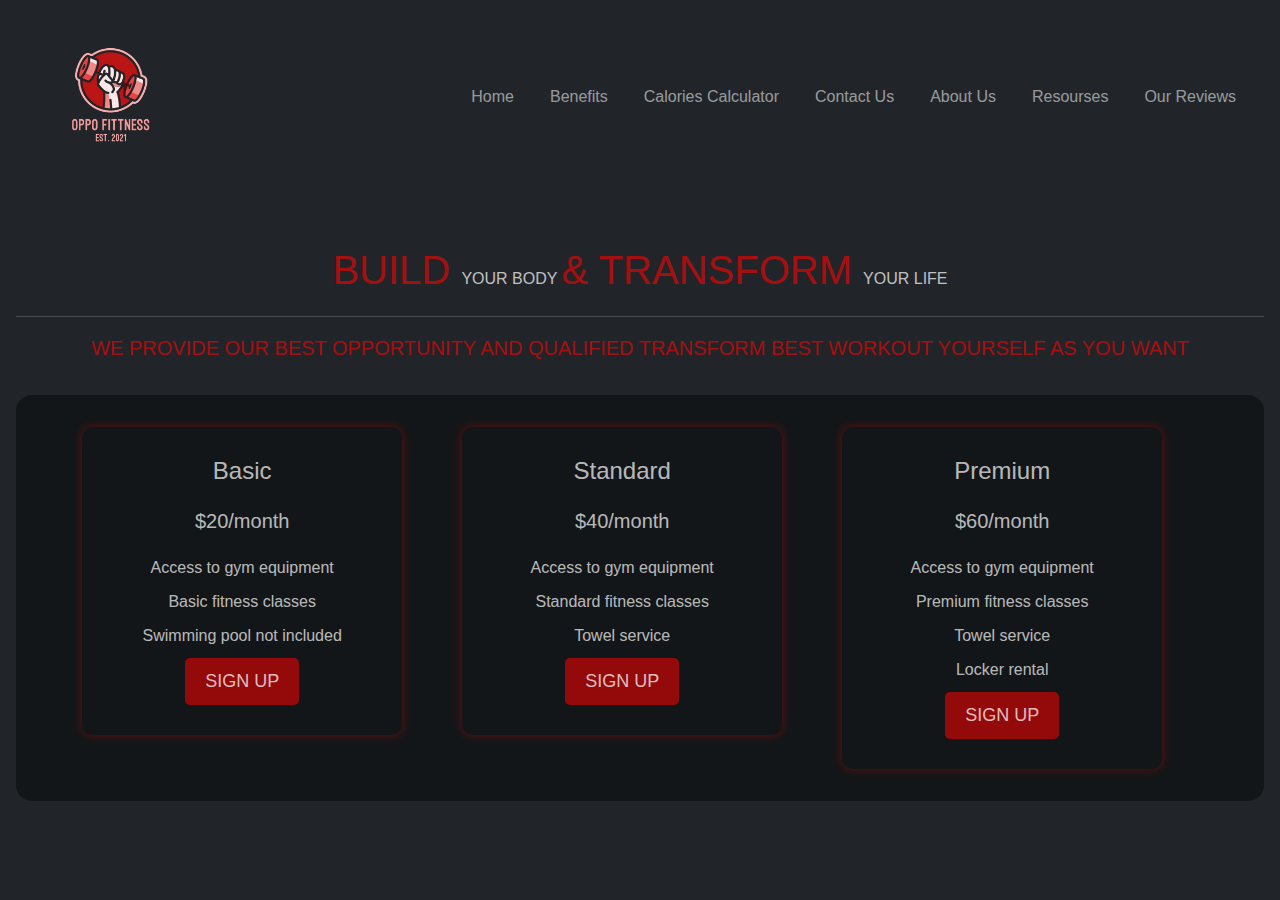
<file: index.html>
<!DOCTYPE html>
<html>

<head>
    <title>oppo fitness</title>
    <link rel="icon" type="img/png" href="pagelogo.png">
    <link href="home.css" rel="stylesheet" />
    <meta charset="utf-8">
    <meta name="viewport" content="width=device-width, initial-scale=1">
    <link href="https://cdn.jsdelivr.net/npm/bootstrap@5.3.3/dist/css/bootstrap.min.css" rel="stylesheet"
        integrity="sha384-QWTKZyjpPEjISv5WaRU9OFeRpok6YctnYmDr5pNlyT2bRjXh0JMhjY6hW+ALEwIH" crossorigin="anonymous">
    <script src="https://cdn.jsdelivr.net/npm/bootstrap@5.3.3/dist/js/bootstrap.bundle.min.js"></script>
    <style>
        
        body,
        html {
            height: 100%;
            border: none;
        }


      

       
    </style>
</head>

<body class="p-3 mb-2 bg-dark">
  
<header class="header">
    <nav class="navbar navbar-expand-md navbar-dark">

        <div class="container-fluid">
            <a class="navbar-brand " href="index.html">
                <img src="LOGO.png" class="img-fluid" alt="logo" width="150px">
            </a>

            <button class="navbar-toggler" type="button" data-bs-toggle="collapse" data-bs-target="#main-nav"
                aria-controls="main-nav" aria-expanded="false" aria-label="Toggle navigation">
                <span class="navbar-toggler-icon"></span>
            </button>

            <div class="collapse navbar-collapse justify-content-end align-center" id="main-nav">

                <ul class="navbar-nav">
                    <li class="nav-item ">
                        <a class="nav-link" href="index.html">Home</a>
                    </li>
                    <li class="nav-item">
                        <a class="nav-link" href="Benefits.html">Benefits</a>
                    </li>
                    <li class="nav-item">
                        <a class="nav-link" href="CaloCal.html">Calories Calculator</a>
                    </li>
                    <li class="nav-item">
                        <a class="nav-link" href="contactus.html">Contact Us</a>
                    </li>
                    <li class="nav-item">
                        <a class="nav-link" href="aboutus.html">About Us</a>
                    </li>
                    <li class="nav-item">
                        <a class="nav-link" href="Resourses.html">Resourses</a>
                    </li>
                    <li class="nav-item">
                        <a class="nav-link" href="reviews.html">Our Reviews</a>
                    </li>
                </ul>
            </div>
        </div>
        </div>
    </nav>

    </header>

    <main class="main">
        <intro>
            <p1>BUILD </p1>
            <P2>YOUR BODY</P2>
            <P3>& TRANSFORM </P3>
            <p4>YOUR LIFE</p4>
            <hr>
            <p5>WE PROVIDE OUR BEST OPPORTUNITY AND QUALIFIED TRANSFORM BEST WORKOUT YOURSELF AS YOU WANT</p5>
        </intro>

    </main>
    <section class="gym-subscription">
        <div class="container-lg">
      <div class="row">
        <div class="col-sm-6 col-lg-4">
                <div class="box">
                    <h3>Basic</h3>
                    <p>$20/month</p>
                    <ul>
                        <li>Access to gym equipment</li>
                        <li>Basic fitness classes</li>
                        <li>Swimming pool not included</li>
                    </ul>
                    <button><a link href="signup.html" style="text-decoration: none;  color: #ffffffbe;">Sign Up</a></button>
                </div>
                </div>
                <div class="col-sm-6 col-lg-4">
                <div class="box">
                    <h3>Standard</h3>
                    <p>$40/month</p>
                    <ul>
                        <li>Access to gym equipment</li>
                        <li>Standard fitness classes</li>
                        <li>Towel service</li>
                    </ul>
                    <button><a link href="signup.html" style="text-decoration: none;  color: #ffffffbe;">Sign Up</a></button>
                </div>
                </div>
                <div class="col-sm-6 col-lg-4">
                <div class="box">
                    <h3>Premium</h3>
                    <p>$60/month</p>
                    <ul>
                        <li>Access to gym equipment</li>
                        <li>Premium fitness classes</li>
                        <li>Towel service</li>
                        <li>Locker rental</li>
                    </ul>
                    <button><a link href="signup.html" style="text-decoration: none;  color: #ffffffbe;">Sign Up</a></button>
                </div>
                </div>
                
                
           </div>
           
        </div>

            </section>
    <!-- <div class="container text-center">
        <section class="gym-subscription fw-bold bg-outline ">

            
            <div class="row " >
                <div class="col text-danger">
                    <div>
                        <h3>Basic</h3>
                        <p>$20/month</p>
                        <ul style="list-style: none;">
                            <li>Access to gym equipment</li>
                            <li>Basic fitness classes</li>
                            <li>Swimming pool not included</li>
                        </ul>
                        <button>Sign Up</button>
                    </div>
                </div>
                <div class="col text-danger">
                    <div>
                        <h3>Standard</h3>
                        <p>$40/month</p>
                        <ul style="list-style: none;">
                            <li>Access to gym equipment</li>
                            <li>Standard fitness classes</li>
                            <li>Towel service</li>
                        </ul>
                        <button>Sign Up</button>
                    </div>

                </div>
                <div class="col text-danger">
                    <div>
                        <h3>Premium</h3>
                        <p>$60/month</p>
                        <ul style="list-style: none;">
                            <li>Access to gym equipment</li>
                            <li>Premium fitness classes</li>

                            <li>Locker rental</li>
                        </ul>
                        <button>Sign Up</button>
                    </div>

                </div>
            </div>
        </section>
    </div> -->

</body>

</html>
</file>
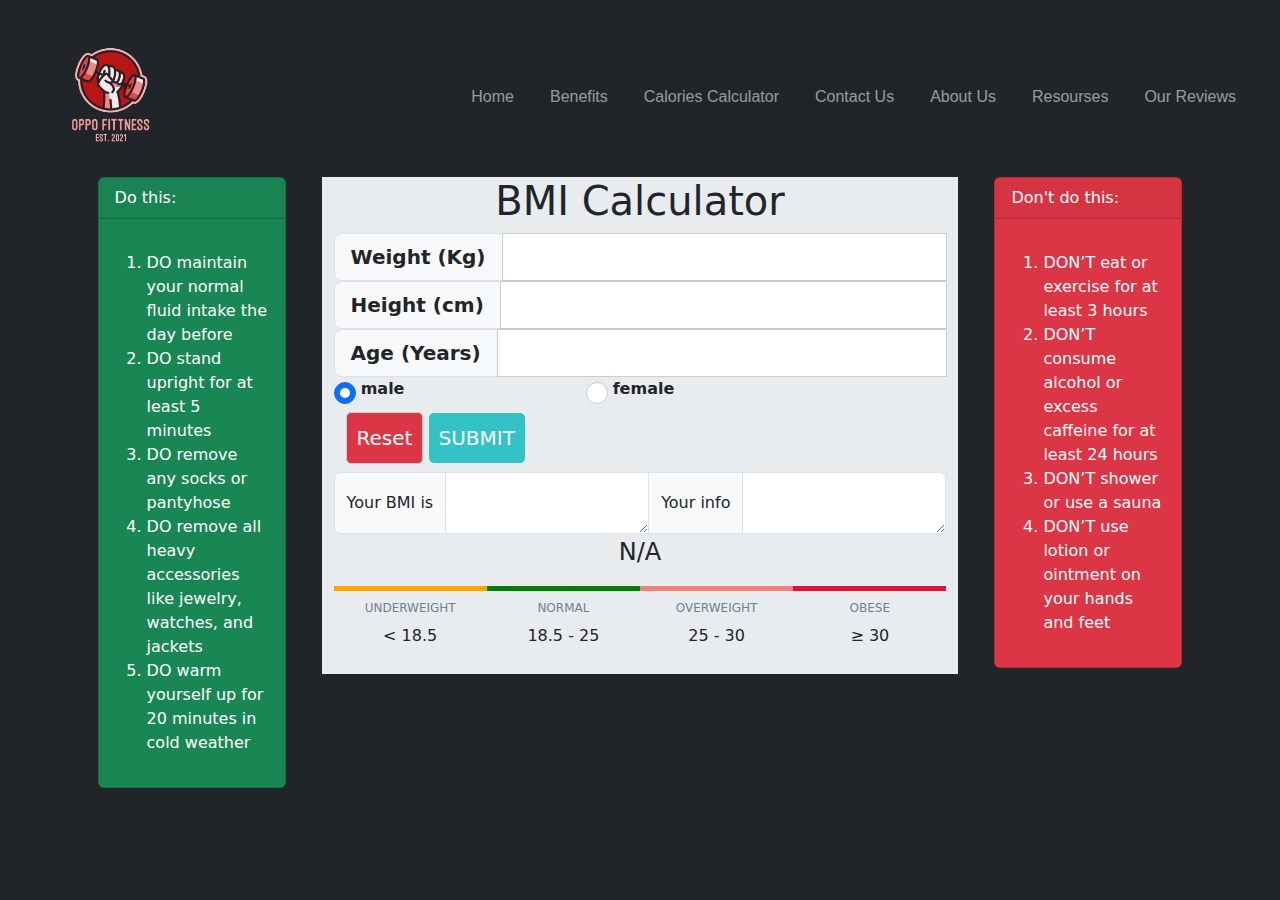
<file: CaloCal.html>
<!DOCTYPE html>
<html>

<head>
  <title>oppo fitness</title>
  <link rel="icon" type="img/png" href="pagelogo.png">
  <link href="Calories.css" rel="stylesheet" />
  <script src="script.js" defer></script>
  <meta charset="utf-8">
  <meta name="viewport" content="width=device-width, initial-scale=1">
  <link href="https://cdn.jsdelivr.net/npm/bootstrap@5.3.3/dist/css/bootstrap.min.css" rel="stylesheet"
    integrity="sha384-QWTKZyjpPEjISv5WaRU9OFeRpok6YctnYmDr5pNlyT2bRjXh0JMhjY6hW+ALEwIH" crossorigin="anonymous">
  <script src="https://cdn.jsdelivr.net/npm/bootstrap@5.3.3/dist/js/bootstrap.bundle.min.js"></script>
  <style>






  </style>
</head>

<body class="p-3 mb-2 bg-dark">
  

  <header class="header">
    <nav class="navbar navbar-expand-md navbar-dark">

      <div class="container-fluid">
        <a class="navbar-brand " href="index.html">
          <img src="LOGO.png" class="img-fluid" alt="logo" width="150px">
        </a>

        <button class="navbar-toggler" type="button" data-bs-toggle="collapse" data-bs-target="#main-nav"
          aria-controls="main-nav" aria-expanded="false" aria-label="Toggle navigation">
          <span class="navbar-toggler-icon"></span>
        </button>

        <div class="collapse navbar-collapse justify-content-end align-center" id="main-nav">

          <ul class="navbar-nav">
            <li class="nav-item ">
              <a class="nav-link" href="index.html">Home</a>
            </li>
            <li class="nav-item">
              <a class="nav-link" href="benefits.html">Benefits</a>
            </li>
            <li class="nav-item">
              <a class="nav-link" href="CaloCal.html">Calories Calculator</a>
            </li>
            <li class="nav-item">
              <a class="nav-link" href="contactus.html">Contact Us</a>
            </li>
            <li class="nav-item">
              <a class="nav-link" href="aboutus.html">About Us</a>
            </li>
            <li class="nav-item">
              <a class="nav-link" href="Resourses.html">Resourses</a>
            </li>
            <li class="nav-item">
              <a class="nav-link" href="reviews.html">Our Reviews</a>
            </li>
          </ul>
        </div>
      </div>
      </div>
    </nav>

  </header>
  <div class="row justify-content-md-center">
    <div class="col col-lg-2">
    <div class="card text-bg-success  mb-3 " style="max-width: 18rem;">
      <div class="card-header ">Do this:</div>
      <div class="card-body">
        <p class="card-text">
        <ul style="list-style: decimal;">
          <li>DO maintain your normal fluid intake the day before</li>
          <li>DO stand upright for at least 5 minutes</li>
          <li>DO remove any socks or pantyhose</li>
          <li>DO remove all heavy accessories like jewelry, watches, and jackets</li>
          <li>DO warm yourself up for 20 minutes in cold weather</li>
        </ul>
        </p>
      </div>
    </div>
    </div>
    <div class="col-md-auto">
      <div class="container-fluid ">
    <div class="container bg-body-secondary">

      <h1>BMI Calculator</h1>

      <form class="calculator">

        <div class="input-group input-group-lg">
          <span class="input-group-text fw-bold">Weight (Kg)</span>
          <input type="text" class="form-control" id="weight" aria-label="Sizing example input"
            aria-describedby="inputGroup-sizing-lg"><span id="message" style="color: red;"> </span>
        </div>

        <div class="input-group input-group-lg">
          <span class="input-group-text fw-bold">Height (cm)</span>
          <input type="text" class="form-control" id="height" aria-label="Sizing example input"
            aria-describedby="inputGroup-sizing-lg"><span id="message2" style="color: red;"> </span>
        </div>

        <div class="input-group input-group-lg">
          <span class="input-group-text fw-bold">Age (Years)</span>
          <input type="text" class="form-control" id="Age" aria-label="Sizing example input"
            aria-describedby="inputGroup-sizing-lg"><span id="message3" style="color: red;"> </span>
        </div>

        <div class="form-check-inline">
          <input class="form-check-input" type="radio" value="2" name="gender" id="male" checked>
          <label class="form-check-label" for="male" style="margin-right:10rem ;">
            male
          </label>
        </div>


        <div class="form-check-inline">
          <input class="form-check-input" type="radio" value="1" name="gender" id="female">
          <label class="form-check-label" for="female">
            female
          </label>
        </div>

        <div class="container-fluid">
          <input onclick="removeValidation()" class="btn btn-danger my-2" type="reset" value="Reset">
          <button onclick="ClickButton()" class="btn btn-primary" type="submit">Submit</button>
        </div>
      </form>
      <section class="output">

        <div class="input-group">
          <span class="input-group-text">Your BMI is</span>
          <textarea id="BMI" class="form-control" aria-label="With textarea"></textarea>
          <span class="input-group-text">Your info</span>
          <textarea id="BMI2" class="form-control" aria-label="With textarea"></textarea>
        </div>
        <p class="desc">N/A</p>
      </section>
      <section class="bmi-scale">

        <div id="Underweight" style="--color: var(--underweight)">
          <h4>Underweight</h4>
          <p>&lt; 18.5</p>
        </div>

        <div id="Normal" style="--color: var(--normal)">
          <h4>Normal</h4>
          <p>18.5 - 25</p>
        </div>

        <div id="Overweight" style="--color: var(--overweight)">
          <h4>Overweight</h4>
          <p>25 - 30</p>
        </div>

        <div id="Obese" style="--color: var(--obese)">
          <h4>Obese</h4>
          <p> ≥ 30 </p>
        </div>
      </section>

      <script>
        var summaryText = "";

        function ClickButton() {
          var e1 = document.getElementById("height").value;
          var e2 = document.getElementById("weight").value
          var e3 = document.getElementById("Age").value
          if (e1 == null || e1 == 0) {
            document.getElementById("message2").innerHTML = "Invalid input";
          }
          if (e2 == null || e2 == 0) {
            document.getElementById("message").innerHTML = "Invalid input";
          }
          if (e3 == null || e3 == 0) {
            document.getElementById("message3").innerHTML = "Invalid input";
          }
          else {
            summaryText += "Entered height:" + e1 + "(cm)" + "\n";
            summaryText += "Entered weight:" + e2 + "(kg)" + "\n";
            summaryText += "Entered Age:" + e3 + "(years)" + "\n";
            document.getElementById("BMI2").innerHTML = summaryText;

          }

        }
        function removeValidation() {
          document.getElementById("message").innerHTML = "";
          document.getElementById("message2").innerHTML = "";
          document.getElementById("message3").innerHTML = "";
        }

      </script>
    </div>
  </div>
    </div>
    <div class="col col-lg-2">
      <div class="card text-bg-danger  mb-3" style="max-width: 18rem;">
    <div class="card-header ">Don't do this:</div>
    <div class="card-body">
      <p class="card-text">
      <ul style="list-style: decimal;">
        <li>DON’T eat or exercise for at least 3 hours</li>
        <li>DON’T consume alcohol or excess caffeine for at least 24 hours</li>
        <li>DON’T shower or use a sauna</li>
        <li>DON’T use lotion or ointment on your hands and feet</li>
      </ul>
      </p>
    </div>
  </div>
    </div>
  </div>


</body>

</html>
</file>
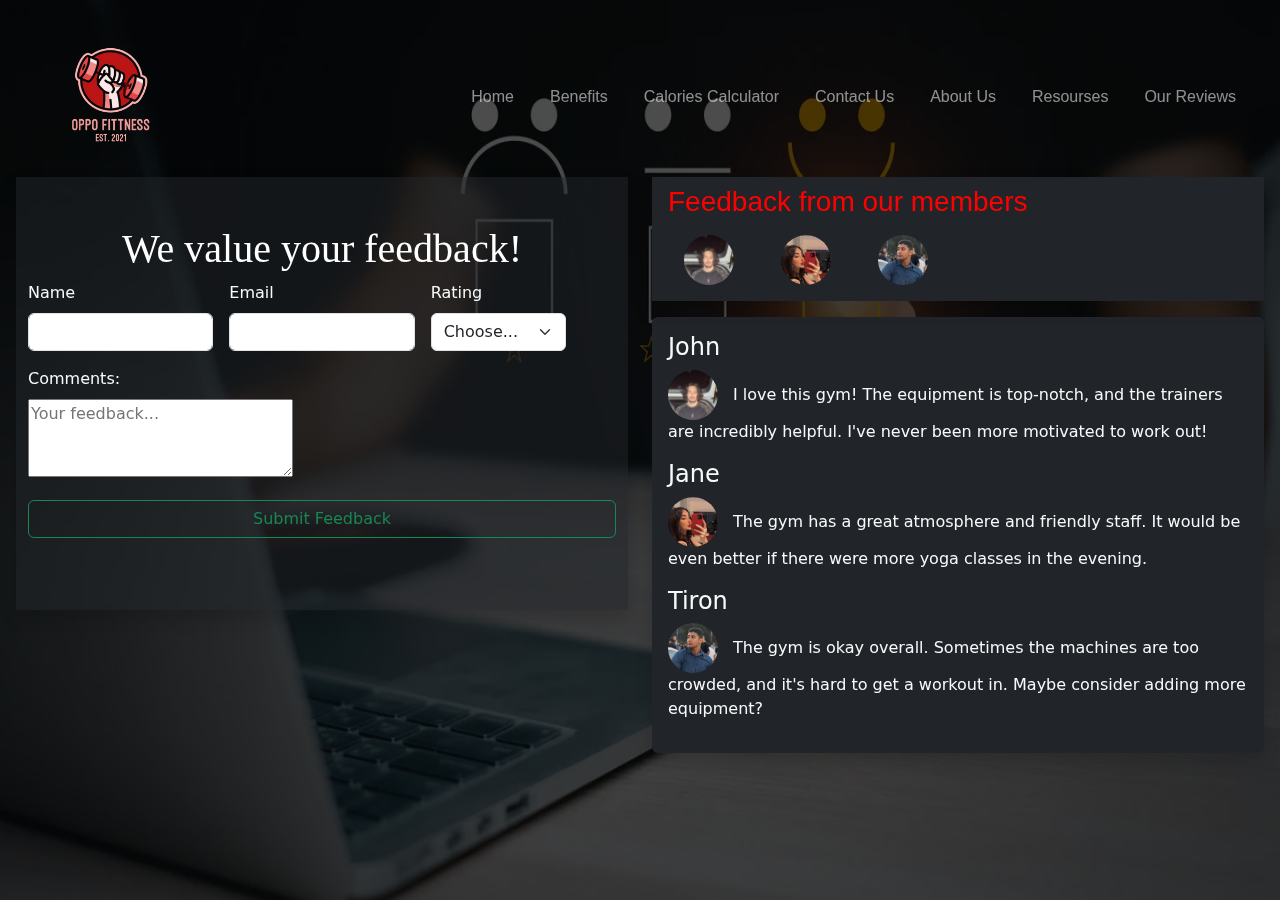
<file: reviews.html>
<!DOCTYPE html>
<html>

<head>
  <title>Reviews</title>
  <link rel="icon" type="img/png" href="pagelogo.png">
  <link rel="stylesheet" href="reviews.css">
  <script src="contant.js" defer></script>
  <meta charset="utf-8">
  <meta name="viewport" content="width=device-width, initial-scale=1">
  <link href="https://cdn.jsdelivr.net/npm/bootstrap@5.3.3/dist/css/bootstrap.min.css" rel="stylesheet"
    integrity="sha384-QWTKZyjpPEjISv5WaRU9OFeRpok6YctnYmDr5pNlyT2bRjXh0JMhjY6hW+ALEwIH" crossorigin="anonymous">
    <script src="https://cdn.jsdelivr.net/npm/bootstrap@5.3.3/dist/js/bootstrap.bundle.min.js"></script>
<style>

header nav ul {
    list-style: none;
    padding: 0;
    display: flex;
    justify-content: center;
    gap: 20px;
    text-align: center;
}

header nav ul li a {
    color: #ffffffc6;
    text-decoration: none;
    padding: 8px 12px;
    border-radius: 5px;
}

header nav ul li a:hover {
    background-color: rgba(255, 0, 0, 0.5);
    border-radius: 5px;
}

.header {

    font-family: Impact, Haettenschweiler, 'Arial Narrow Bold', sans-serif;
    color: rgba(255, 0, 0, 0.747);
    padding: 0.5em;
    text-align: left;
}
button:hover {
    background-color: #2bba00;
}
.bG{
    background-image: url(bG.png);
    background-repeat: no-repeat;
    background-size: cover;
    height: 100%;
    filter: blur(4px);
    filter: brightness(30%);
    position: fixed;
    top: 50%;
    left: 50%;
    transform: translate(-50%, -50%);
    min-width: 100%;
    min-height: 100%;
    z-index: -1;
}
.h{
 color: white;
    text-align: center;
font-family: Impact, Haettenschweiler, 'Arial Narrow Bold', sans-serif;
}
</style>
</head>

<body class="p-3 mb-2 bg-dark">
  <div class="bG"><img src="BackG.png" alt="bg" height="100%" width="100%"></div>
    
  <header class="header">
    <nav class="navbar navbar-expand-md navbar-dark">

        <div class="container-fluid">
            <a class="navbar-brand " href="index.html">
                <img src="LOGO.png" class="img-fluid" alt="logo" width="150px">
            </a>

            <button class="navbar-toggler" type="button" data-bs-toggle="collapse" data-bs-target="#main-nav"
                aria-controls="main-nav" aria-expanded="false" aria-label="Toggle navigation">
                <span class="navbar-toggler-icon"></span>
            </button>

            <div class="collapse navbar-collapse justify-content-end align-center" id="main-nav">

                <ul class="navbar-nav">
                    <li class="nav-item ">
                        <a class="nav-link" href="index.html">Home</a>
                    </li>
                    <li class="nav-item">
                        <a class="nav-link" href="benefits.html">Benefits</a>
                    </li>
                    <li class="nav-item">
                        <a class="nav-link" href="CaloCal.html">Calories Calculator</a>
                    </li>
                    <li class="nav-item">
                        <a class="nav-link" href="contactus.html">Contact Us</a>
                    </li>
                    <li class="nav-item">
                        <a class="nav-link" href="aboutus.html">About Us</a>
                    </li>
                    <li class="nav-item">
                        <a class="nav-link" href="Resourses.html">Resourses</a>
                    </li>
                    <li class="nav-item">
                        <a class="nav-link" href="reviews.html">Our Reviews</a>
                    </li>
                </ul>
            </div>
        </div>
        </div>
    </nav>
</header>
        <div class="row">
          <div class="col">
            <div class="container bg-dark bg-opacity-50  shadow py-5 gap-5">
        <div class="h"><h1>We value your feedback!</h1></div>
    <form class="row g-3 text-light needs-validation" novalidate>
        <div class="col-md-4">
          <label for="validationCustom01" class="form-label">Name</label>
          <input type="text" class="form-control" id="validationCustom01" required>
          <div class="valid-feedback">
            Looks good!
          </div>
          <div class="invalid-feedback">
            Please provide a valid Name.
          </div>
        </div>
        <div class="col-md-4">
          <label for="validationCustom02" class="form-label">Email</label>
          <input type="email" class="form-control" id="validationCustom02" required>
          <div class="valid-feedback">
            Looks good!
          </div>
          <div class="invalid-feedback">
            Please provide a valid Email.
          </div>
        </div>
       
        
        <div class="col-md-3">
          <label for="validationCustom04" class="form-label">Rating</label>
          <select class="form-select" id="validationCustom04" required>
            <option selected disabled value="">Choose...</option>
            <option value="5">5 - Excellent</option>
            <option value="4">4 - Good</option>
            <option value="3">3 - Fair</option>
            <option value="2">2 - Poor</option>
            <option value="1">1 - Very Poor</option>
          </select>
          <div class="invalid-feedback">
            Please select a rate.
          </div>
        </div>
        <div class="col-md-4">
            <label for="validationCustom02" class="form-label">Comments: </label>
            <textarea rows="3" cols="30" id="comments" name="comments" placeholder="Your feedback..." required></textarea>
            <div class="invalid-feedback">
                Please Write A Comment.
              </div>
          </div>
      
       
        <div class="col-12 d-grid">
           
          <button class="btn btn-outline-success " type="submit">Submit Feedback</button>
          
        </div>
      </form>
    </div>
          </div>
          <div class="col">
             <nav id="navbar-example2 " class="navbar bg-dark shadow px-3 mb-3">
    <h3 style="color: red; font-family: Impact, Haettenschweiler, 'Arial Narrow Bold', sans-serif;">Feedback from our members</h3>
    <ul class="nav bg-dark">

      <li class="nav-item">
        <a class="nav-link" href="#scrollspyHeading1"><img src="user1.jpg" alt="Anas" class="profile-pic"></a>
      </li>
      <li class="nav-item">
        <a class="nav-link" href="#scrollspyHeading2"><img src="user2.jpg" alt="Tina" class="profile-pic"></a>
      </li>
      <li class="nav-item">
        <a class="nav-link" href="#scrollspyHeading3"><img src="user3.jpg" alt="Me" class="profile-pic"></a>
      </li>
    </ul>
  </nav>
  <div data-bs-spy="scroll" data-bs-target="#navbar-example2" data-bs-root-margin="0px 0px -40%" data-bs-smooth-scroll="true" class="scrollspy-example  bg-dark text-light p-3 rounded-2 shadow " tabindex="0">
    <h4 id="scrollspyHeading1">John</h4>
    <p><img src="user1.jpg" alt="Anas" class="profile-pic">I love this gym! The equipment is top-notch, and the trainers are incredibly helpful. I've never been more motivated to work out!</p>
    <h4 id="scrollspyHeading2">Jane</h4>
    <p><img src="user2.jpg" alt="Tina" class="profile-pic">The gym has a great atmosphere and friendly staff. It would be even better if there were more yoga classes in the evening.</p>
    <h4 id="scrollspyHeading3">Tiron</h4>
    <p><img src="user3.jpg" alt="Me" class="profile-pic">The gym is okay overall. Sometimes the machines are too crowded, and it's hard to get a workout in. Maybe consider adding more equipment?</p>
  </div>
  
          </div>
        </div>  
   


</body>

</html>
</file>
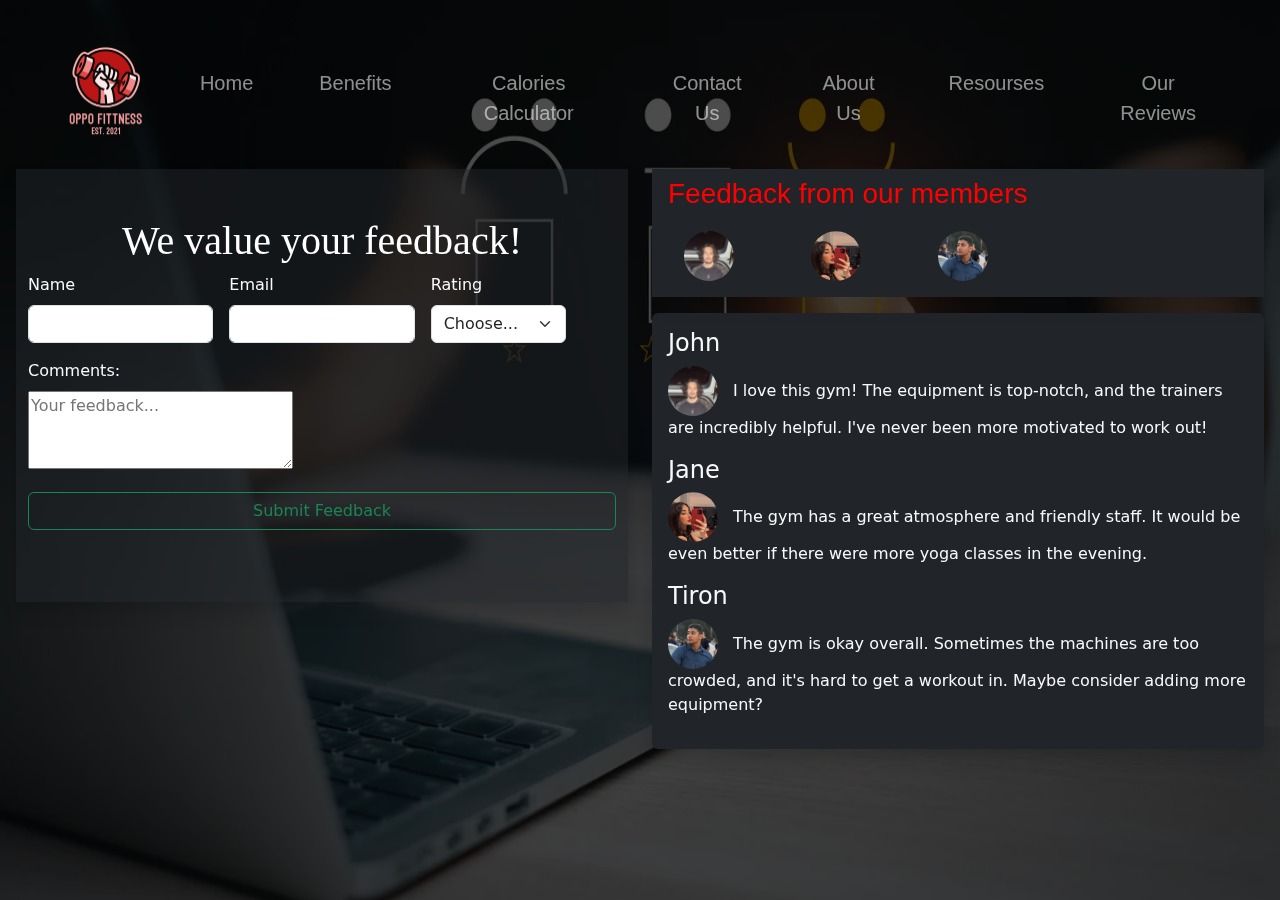
<file: test.html>
<!DOCTYPE html>
<html>

<head>
  <title>Calories Calculator</title>
  <link rel="icon" type="img/png" href="pagelogo.png">
  <link rel="stylesheet" href="test.css">
  <script src="script.js" defer></script>
  <meta charset="utf-8">
  <meta name="viewport" content="width=device-width, initial-scale=1">
  <link href="https://cdn.jsdelivr.net/npm/bootstrap@5.3.3/dist/css/bootstrap.min.css" rel="stylesheet"
    integrity="sha384-QWTKZyjpPEjISv5WaRU9OFeRpok6YctnYmDr5pNlyT2bRjXh0JMhjY6hW+ALEwIH" crossorigin="anonymous">
    <script src="https://cdn.jsdelivr.net/npm/bootstrap@5.3.3/dist/js/bootstrap.bundle.min.js"></script>
<style>
 nav ul li {
            text-align: center;
            font-size: 20px;
            display: inline-block;
            margin-top: 1%;
            margin-right: 30px;


        }
header nav ul {
    list-style: none;
    padding: 0;
    display: flex;
    justify-content: center;
    gap: 20px;
}

header nav ul li a {
    color: #ffffffc6;
    text-decoration: none;
    padding: 8px 12px;
    border-radius: 5px;
}

header nav ul li a:hover {
    background-color: rgba(255, 0, 0, 0.5);
    border-radius: 5px;
}

.header {

    font-family: Impact, Haettenschweiler, 'Arial Narrow Bold', sans-serif;
    color: rgba(255, 0, 0, 0.747);
    padding: 0.5em;
    text-align: left;
}
button:hover {
    background-color: #2bba00;
}
.bG{
    background-image: url(bG.png);
    background-repeat: no-repeat;
    background-size: cover;
    height: 100%;
    filter: blur(4px);
    filter: brightness(30%);
    position: fixed;
    top: 50%;
    left: 50%;
    transform: translate(-50%, -50%);
    min-width: 100%;
    min-height: 100%;
    z-index: -1;
}
.h{
 color: white;
    text-align: center;
font-family: Impact, Haettenschweiler, 'Arial Narrow Bold', sans-serif;
}
</style>
</head>

<body class="p-3 mb-2 bg-dark">
  <div class="bG"><img src="BackG.png" alt="bg" height="100%" width="100%"></div>
    
  <header class="header">
        <nav class="navbar navbar-expand-md navbar-dark">
    
            <div class="container-fluid">
                <a class="navbar-brand " href="home.html">
                    <img src="LOGO.png" class="img-fluid" alt="logo" width="150px">
                </a>
    
                <button class="navbar-toggler" type="button" data-bs-toggle="collapse" data-bs-target="#main-nav"
                    aria-controls="main-nav" aria-expanded="false" aria-label="Toggle navigation">
                    <span class="navbar-toggler-icon"></span>
                </button>
    
                <div class="collapse navbar-collapse justify-content-end align-center" id="main-nav">
    
                    <ul class="navbar-nav">
                        <li class="nav-item ">
                            <a class="nav-link" href="homepage2.html">Home</a>
                        </li>
                        <li class="nav-item">
                            <a class="nav-link" href="benifits.html">Benefits</a>
                        </li>
                        <li class="nav-item">
                            <a class="nav-link" href="CaloriesCal.html">Calories Calculator</a>
                        </li>
                        <li class="nav-item">
                            <a class="nav-link" href="contactus.html">Contact Us</a>
                        </li>
                        <li class="nav-item">
                            <a class="nav-link" href="aboutus.html">About Us</a>
                        </li>
                        <li class="nav-item">
                            <a class="nav-link" href="resoucres.html">Resourses</a>
                        </li>
                        <li class="nav-item">
                            <a class="nav-link" href="reviews.html">Our Reviews</a>
                        </li>
                    </ul>
                </div>
            </div>
            </div>
        </nav>
    
        </header>
        
        <div class="row">
          <div class="col">
            <div class="container bg-dark bg-opacity-50  shadow py-5 gap-5">
        <div class="h"><h1>We value your feedback!</h1></div>
    <form class="row g-3 text-light needs-validation" novalidate>
        <div class="col-md-4">
          <label for="validationCustom01" class="form-label">Name</label>
          <input type="text" class="form-control" id="validationCustom01" required>
          <div class="valid-feedback">
            Looks good!
          </div>
          <div class="invalid-feedback">
            Please provide a valid Name.
          </div>
        </div>
        <div class="col-md-4">
          <label for="validationCustom02" class="form-label">Email</label>
          <input type="email" class="form-control" id="validationCustom02" required>
          <div class="valid-feedback">
            Looks good!
          </div>
          <div class="invalid-feedback">
            Please provide a valid Email.
          </div>
        </div>
       
        
        <div class="col-md-3">
          <label for="validationCustom04" class="form-label">Rating</label>
          <select class="form-select" id="validationCustom04" required>
            <option selected disabled value="">Choose...</option>
            <option value="5">5 - Excellent</option>
            <option value="4">4 - Good</option>
            <option value="3">3 - Fair</option>
            <option value="2">2 - Poor</option>
            <option value="1">1 - Very Poor</option>
          </select>
          <div class="invalid-feedback">
            Please select a rate.
          </div>
        </div>
        <div class="col-md-4">
            <label for="validationCustom02" class="form-label">Comments: </label>
            <textarea rows="3" cols="30" id="comments" name="comments" placeholder="Your feedback..." required></textarea>
            <div class="invalid-feedback">
                Please Write A Comment.
              </div>
          </div>
      
       
        <div class="col-12 d-grid">
           
          <button class="btn btn-outline-success " type="submit">Submit Feedback</button>
          
        </div>
      </form>
    </div>
          </div>
          <div class="col">
             <nav id="navbar-example2 " class="navbar bg-dark shadow px-3 mb-3">
    <h3 style="color: red; font-family: Impact, Haettenschweiler, 'Arial Narrow Bold', sans-serif;">Feedback from our members</h3>
    <ul class="nav bg-dark">

      <li class="nav-item">
        <a class="nav-link" href="#scrollspyHeading1"><img src="user1.jpg" alt="Anas" class="profile-pic"></a>
      </li>
      <li class="nav-item">
        <a class="nav-link" href="#scrollspyHeading2"><img src="user2.jpg" alt="Tina" class="profile-pic"></a>
      </li>
      <li class="nav-item">
        <a class="nav-link" href="#scrollspyHeading3"><img src="user3.jpg" alt="Me" class="profile-pic"></a>
      </li>
    </ul>
  </nav>
  <div data-bs-spy="scroll" data-bs-target="#navbar-example2" data-bs-root-margin="0px 0px -40%" data-bs-smooth-scroll="true" class="scrollspy-example  bg-dark text-light p-3 rounded-2 shadow " tabindex="0">
    <h4 id="scrollspyHeading1">John</h4>
    <p><img src="user1.jpg" alt="Anas" class="profile-pic">I love this gym! The equipment is top-notch, and the trainers are incredibly helpful. I've never been more motivated to work out!</p>
    <h4 id="scrollspyHeading2">Jane</h4>
    <p><img src="user2.jpg" alt="Tina" class="profile-pic">The gym has a great atmosphere and friendly staff. It would be even better if there were more yoga classes in the evening.</p>
    <h4 id="scrollspyHeading3">Tiron</h4>
    <p><img src="user3.jpg" alt="Me" class="profile-pic">The gym is okay overall. Sometimes the machines are too crowded, and it's hard to get a workout in. Maybe consider adding more equipment?</p>
  </div>
  
          </div>
        </div>  
   


</body>

</html>
</file>
<file: home.css>
header nav ul {
    list-style: none;
    padding: 0;
    display: flex;
    justify-content: center;
    gap: 20px;
    text-align: center;
}

header nav ul li a {
    color: #ffffffc6;
    text-decoration: none;
    padding: 8px 12px;
    border-radius: 5px;
    
}

header nav ul li a:hover {
    background-color: rgba(255, 0, 0, 0.5);
    border-radius: 5px;
}

.header {

    font-family: Impact, Haettenschweiler, 'Arial Narrow Bold', sans-serif;
    color: rgba(255, 0, 0, 0.747);
    padding: 0.5em;
    text-align: left;
}

.main {
    color: #ffffffb9;
    text-decoration: none;
    text-align: center;
    position: relative;
    margin-top: 5%;
    font-family: Impact, Haettenschweiler, 'Arial Narrow Bold', sans-serif;

    p1 {
        color: rgba(255, 0, 0, 0.61);
        font-size: 40px;
    }

    p3 {
        color: rgba(255, 0, 0, 0.61);
        font-size: 40px;
    }

    p5 {
        color: rgba(255, 0, 0, 0.61);
        font-size: 20px;
    }
}

.gym-subscription {
    margin-top: 2rem;
    display: flex;
    justify-content: space-around;
    padding: 2rem;
    background-color: rgba(0, 0, 0, 0.4);
    border-radius: 1rem;
    gap: 1rem;
}
.box {

    border-radius: 10px;
    box-shadow: 0px 0px 10px rgba(255, 0, 0, 0.348);
    padding: 30px;
    text-align: center;
    width: 90%;
}

.box h3 {
    font-weight: lighter;
    color: #ffffffb6;
    font-size: 24px;
    margin-bottom: 20px;
    font-family: Impact, Haettenschweiler, 'Arial Narrow Bold', sans-serif;
}

.box p {
    font-weight: lighter;
    color: #ffffffb6;
    font-size: 20px;

    margin-bottom: 20px;
    font-family: Impact, Haettenschweiler, 'Arial Narrow Bold', sans-serif;

}

.box ul {
    font-weight: lighter;
    color: #ffffffb6;
    list-style: none;
    margin: 0;
    padding: 0;
    font-family: Impact, Haettenschweiler, 'Arial Narrow Bold', sans-serif;

}

.box li {
    margin-bottom: 10px;
}

.box button {
    font-family: Impact, Haettenschweiler, 'Arial Narrow Bold', sans-serif;

    background-color: rgba(255, 0, 0, 0.548);
    border: none;
    border-radius: 5px;
    color: #ffffffbe;
    font-size: 18px;
    padding: 10px 20px;
    text-transform: uppercase;
    cursor: pointer;
}

 button {
    font-family: 'Roboto', sans-serif;
    background-color: #ff6347;
    border: none;
    border-radius: 0.25rem;
    color: #fff;
    font-size: 1rem;
    padding: 0.5rem 1rem;
    text-transform: uppercase;
    cursor: pointer;
    transition: background-color 0.3s ease;
}

button:hover {
    background-color: #2bba00;
}
</file>
<file: Calories.css>
:root{
    --underweight:orange;
    --normal:green;
    --overweight:lightcoral;
    --obese:crimson;
}

header nav ul {
    list-style: none;
    padding: 0;
    display: flex;
    justify-content: center;
    gap: 20px;
    text-align: center;
}

header nav ul li a {
    color: #ffffffc6;
    text-decoration: none;
    padding: 8px 12px;
    border-radius: 5px;
}

header nav ul li a:hover {
    background-color: rgba(255, 0, 0, 0.5);
    border-radius: 5px;
}

.header {

    font-family: Impact, Haettenschweiler, 'Arial Narrow Bold', sans-serif;
    color: rgba(255, 0, 0, 0.747);
    padding: 0.5em;
    text-align: left;
}


h1{
    text-align: center;
}

.calculator label{
    flex: 0 1 120px;
    font-weight: 600; 
    gap: 2rem;
}


.calculator input{
    flex:1;
    border: 1px solid #cccccc;
    border-radius: 5px;
    padding: 10px;
    outline-color: #555;
    font-size: 1.25rem;
    text-align: center;
}

.calculator button{
   
    border-radius: 5px;
    border:none;
    cursor: pointer;
    padding: 10px;
    background: #01b8bbc9;
    color:#ffffff;
    text-transform: uppercase;
    font-size: 1.25rem;
   
}




.calculator button[type="reset"]{
    background: #444444;
}





.calculator button:hover{
    filter: brightness(120%);
}


.output{
    text-align: center;
    font-size: 1.5rem;
}


.output #bmi {
    font-size: 4rem;
}


.output #desc strong {
    text-transform: uppercase;
}


.bmi-scale{
    display: flex;
}


.bmi-scale div{
   
    flex:1;
    text-align: center;
    text-transform: uppercase;
    border-top: 5px solid var(--color);
    padding: 10px;
    
}



.bmi-scale h4{
    font-size: 0.75rem;
    color:slategrey;
}
</file>
<file: reviews.css>
.profile-pic {
    width: 50px;
    height: 50px;
    border-radius: 50%;
    margin-right: 15px;
}
</file>
<file: test.css>
.profile-pic {
    width: 50px;
    height: 50px;
    border-radius: 50%;
    margin-right: 15px;
}
</file>
